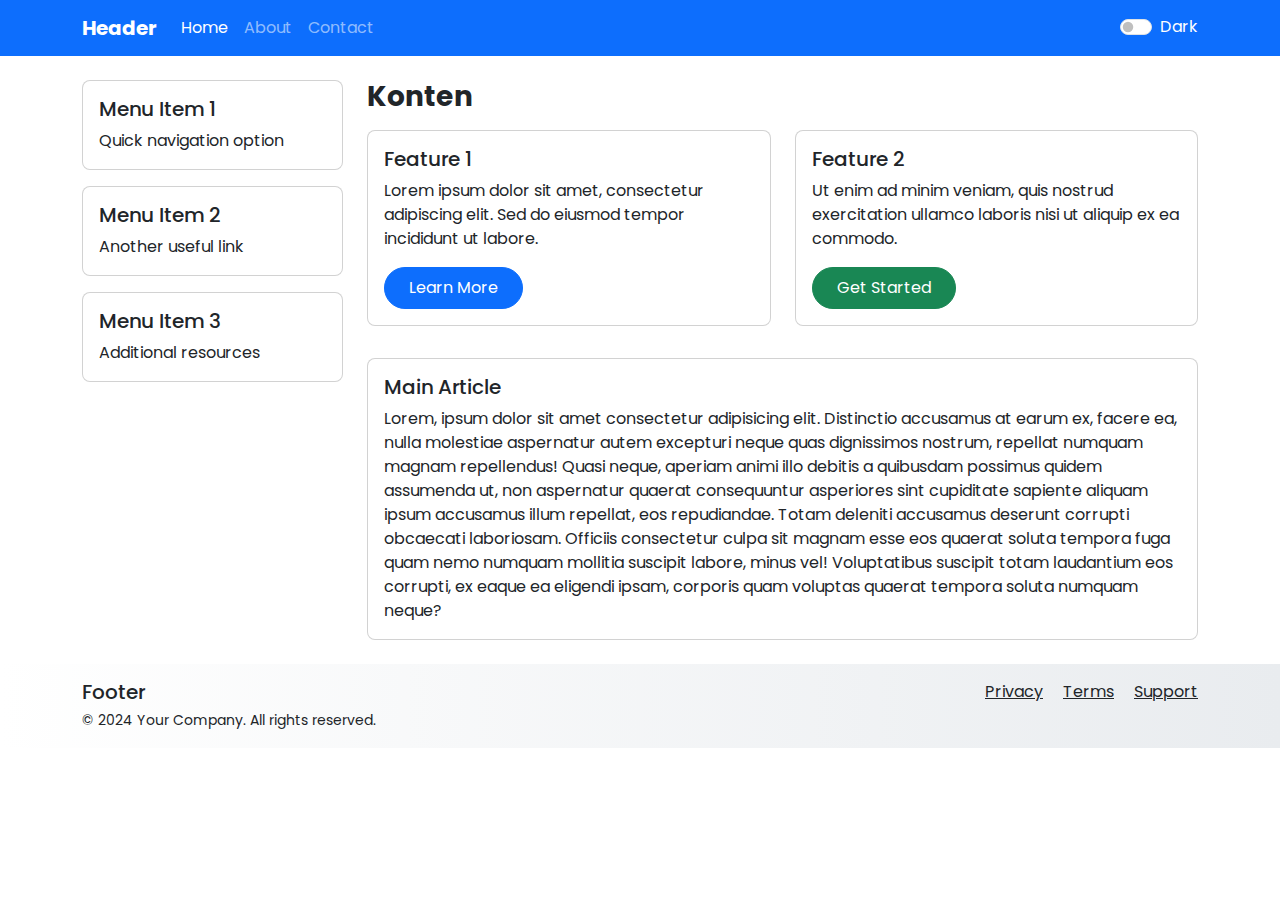
<file: week-06/index.html>
<!DOCTYPE html>

<html lang="en" data-bs-theme="light">
    <head>
        <meta charset="UTF-8">
        <meta name="viewport" content="width=device-width, initial-scale=1">
        <title>Bootstrap Layout</title>
        <!-- Bootstrap CSS -->
        <link href="https://cdn.jsdelivr.net/npm/bootstrap@5.3.3/dist/css/bootstrap.min.css" rel="stylesheet">
        <link href="https://fonts.googleapis.com/css2?family=Poppins:wght@400;600&display=swap" rel="stylesheet">
        <style>
            body {
                font-family: 'Poppins', sans-serif;
            }
            header {
                background: linear-gradient(90deg, var(--bs-primary), #6610f2);
            }
            footer{
                background: linear-gradient(90deg, var(--bs-body-bg), var(--bs-secondary-bg));
            }
            header h2, footer h5 {
                color: white;
            }
            .card {
                border-radius: 0.5rem;
            }
            .card.bg-dark {
                background-color: #212529;
            }
            .card:hover {
                transform: translateY(-5px);
                box-shadow: 0 8px 20px rgba(0,0,0,0.2);
                transition: 0.3s;
            }
            a.btn {
                border-radius: 50px;
                padding: 0.5rem 1.5rem;
            }
        </style>
    </head>

    <body class="bg-body">
        <!-- Header -->
        <header>
            <nav class="navbar navbar-expand-md navbar-dark bg-primary">
                <div class="container">
                <a class="navbar-brand fw-bold" href="#">Header</a>

                <!-- Tombol toggle untuk layar kecil -->
                <button class="navbar-toggler" type="button" data-bs-toggle="collapse" data-bs-target="#mainNavbar">
                    <span class="navbar-toggler-icon"></span>
                </button>

                <!-- Menu -->
                <div class="collapse navbar-collapse" id="mainNavbar">
                    <ul class="navbar-nav me-auto mb-2 mb-md-0">
                        <li class="nav-item">
                            <a class="nav-link active" href="#">Home</a>
                        </li>
                        <li class="nav-item">
                            <a class="nav-link" href="#">About</a>
                        </li>
                        <li class="nav-item">
                            <a class="nav-link" href="#">Contact</a>
                        </li>
                    </ul>

                    <!-- Dark mode switch di sisi kanan -->
                    <div class="form-check form-switch text-white">
                        <input class="form-check-input" type="checkbox" id="themeSwitch" aria-label="Toggle dark mode">
                        <label class="form-check-label" for="themeSwitch">Dark</label>
                    </div>
                </div>
                </div>
            </nav>
        </header>

        <!-- Main Content -->
        <div class="container my-4">
            <div class="row">
                <button class="btn btn-outline-primary mb-3 d-md-none" data-bs-toggle="collapse" data-bs-target="#sidebar">
                    Toggle Menu
                </button>
                
                <!-- Sidebar -->
                <aside id="sidebar" class="collapse d-md-block col-md-3">
                    <div class="card mb-3">
                        <div class="card-body">
                            <h5 class="card-title">Menu Item 1</h5>
                            <p class="card-text">Quick navigation option</p>
                        </div>
                    </div>
                    <div class="card mb-3">
                        <div class="card-body">
                            <h5 class="card-title">Menu Item 2</h5>
                            <p class="card-text">Another useful link</p>
                        </div>
                    </div>
                    <div class="card mb-3">
                        <div class="card-body">
                            <h5 class="card-title">Menu Item 3</h5>
                            <p class="card-text">Additional resources</p>
                        </div>
                    </div>
                </aside>
        
                <!-- Konten -->
                <main class="col-md-9">
                    <h3 class="fw-bold mb-3">Konten</h3>
                    <div class="row">
                        <div class="col-md-6 mb-3">
                            <div class="card bg-body text-body h-100">
                                <div class="card-body">
                                    <h5 class="card-title">Feature 1</h5>
                                    <p class="card-text">Lorem ipsum dolor sit amet, consectetur adipiscing elit. Sed do eiusmod tempor incididunt ut labore.</p>
                                    <a href="#" class="btn btn-primary">Learn More</a>
                                </div>
                            </div>
                        </div>
                        <div class="col-md-6 mb-3">
                            <div class="card bg-body text-body h-100">
                                <div class="card-body">
                                    <h5 class="card-title">Feature 2</h5>
                                    <p class="card-text">Ut enim ad minim veniam, quis nostrud exercitation ullamco laboris nisi ut aliquip ex ea commodo.</p>
                                    <a href="#" class="btn btn-success">Get Started</a>
                                </div>
                            </div>
                        </div>
                    </div>
                    <div class="card bg-body text-body mt-3">
                        <div class="card-body">
                            <h5 class="card-title">Main Article</h5>
                            <p class="card-text">
                                Lorem, ipsum dolor sit amet consectetur adipisicing elit. Distinctio accusamus at earum ex, facere ea, nulla molestiae aspernatur autem excepturi neque quas dignissimos nostrum, repellat numquam magnam repellendus! Quasi neque, aperiam animi illo debitis a quibusdam possimus quidem assumenda ut, non aspernatur quaerat consequuntur asperiores sint cupiditate sapiente aliquam ipsum accusamus illum repellat, eos repudiandae. Totam deleniti accusamus deserunt corrupti obcaecati laboriosam. Officiis consectetur culpa sit magnam esse eos quaerat soluta tempora fuga quam nemo numquam mollitia suscipit labore, minus vel! Voluptatibus suscipit totam laudantium eos corrupti, ex eaque ea eligendi ipsam, corporis quam voluptas quaerat tempora soluta numquam neque?
                            </p>
                        </div>
                    </div>
                </main>
            </div>
        </div>
                
        <!-- Footer -->
        <footer class="bg-dark text-body py-3">
            <div class="container d-flex justify-content-between">
                <div>
                    <h5 class="text-body mb-1">Footer</h5>
                    <small>© 2024 Your Company. All rights reserved.</small>
                </div>
                <div>
                    <a href="#" class="text-body me-3">Privacy</a>
                    <a href="#" class="text-body me-3">Terms</a>
                    <a href="#" class="text-body">Support</a>
                </div>
            </div>
        </footer>
        
        <!-- Bootstrap JS -->
        <script src="https://cdn.jsdelivr.net/npm/bootstrap@5.3.3/dist/js/bootstrap.bundle.min.js"></script>

        <script>
            // Elemen root dan switch
            const root = document.documentElement; // <html>
            const switchEl = document.getElementById('themeSwitch');

            // Muat preferensi awal
            const savedTheme = localStorage.getItem('theme');
            const initialTheme = savedTheme ? savedTheme : 'light';
            root.setAttribute('data-bs-theme', initialTheme);
            switchEl.checked = initialTheme === 'dark';

            // Toggle saat user klik switch
            switchEl.addEventListener('change', function () {
                const nextTheme = this.checked ? 'dark' : 'light';
                root.setAttribute('data-bs-theme', nextTheme);
                localStorage.setItem('theme', nextTheme);
            });
        </script>
    </body>
</html>
</file>
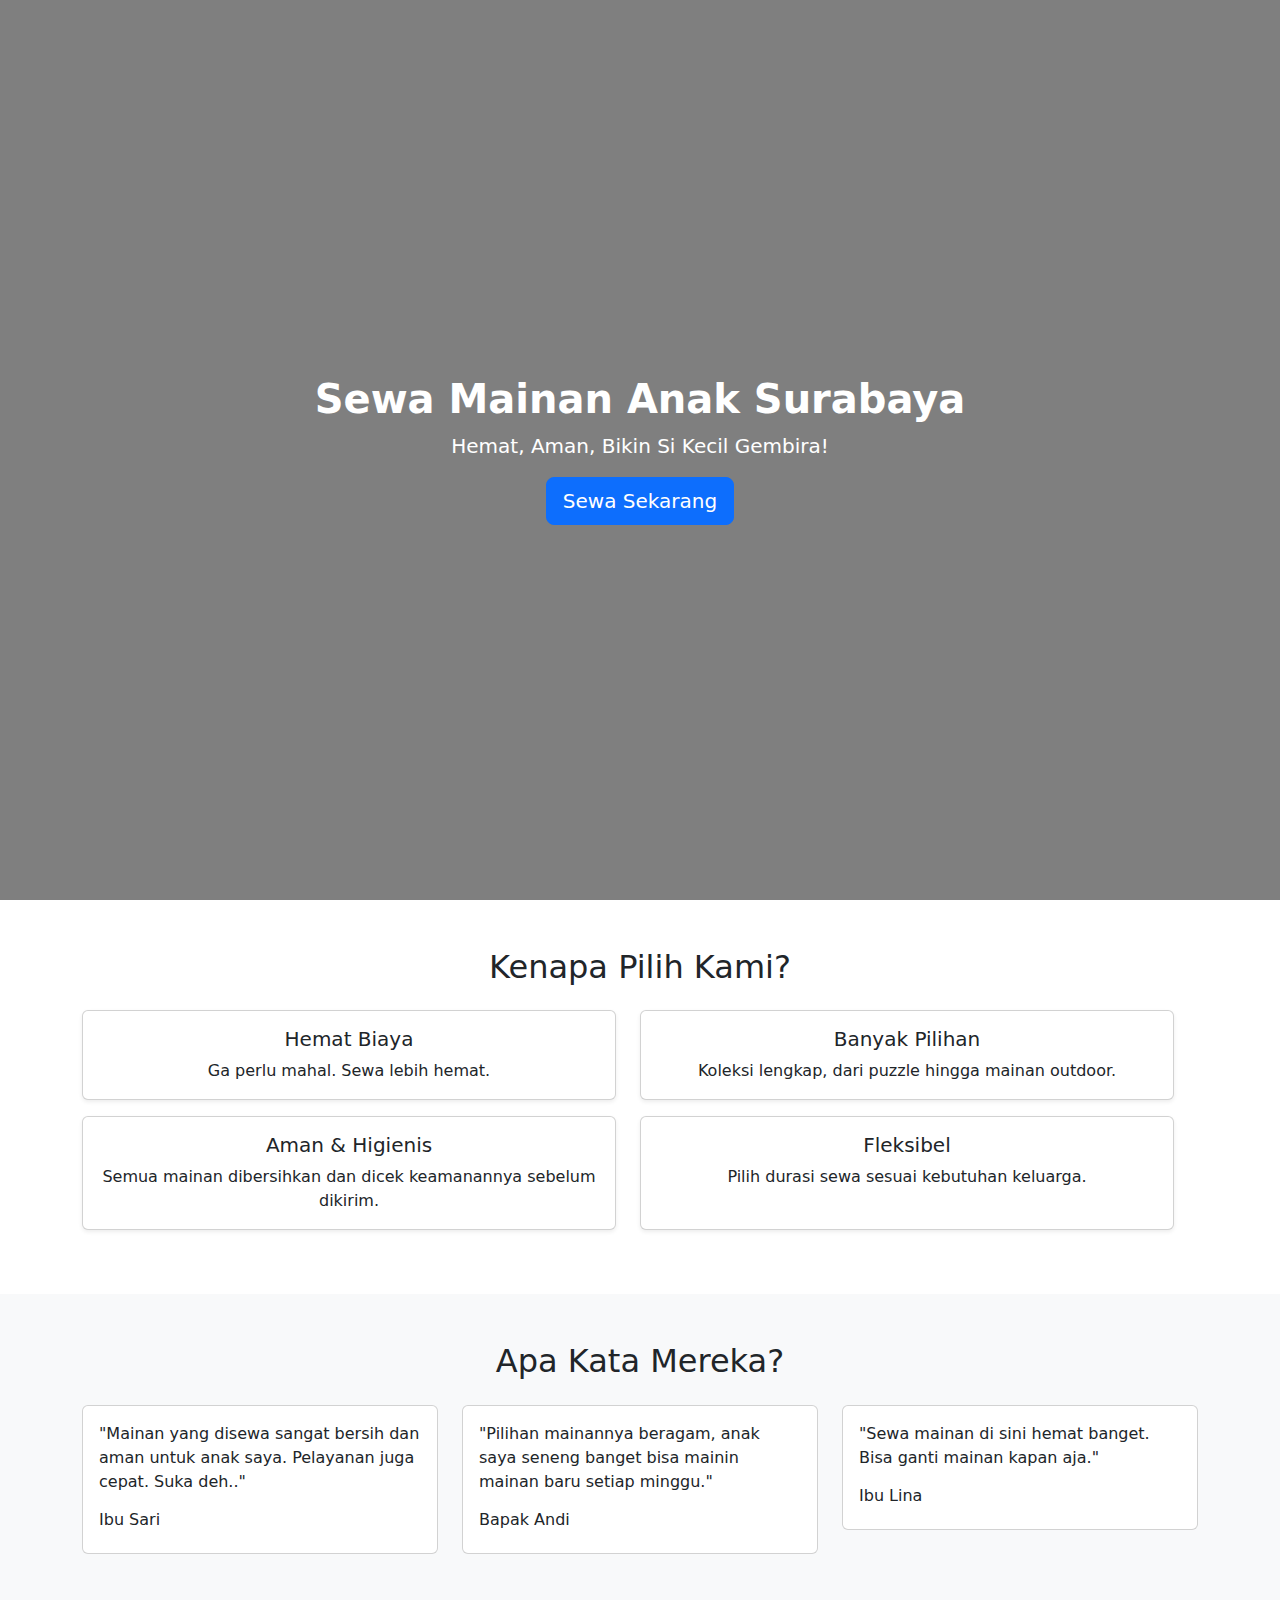
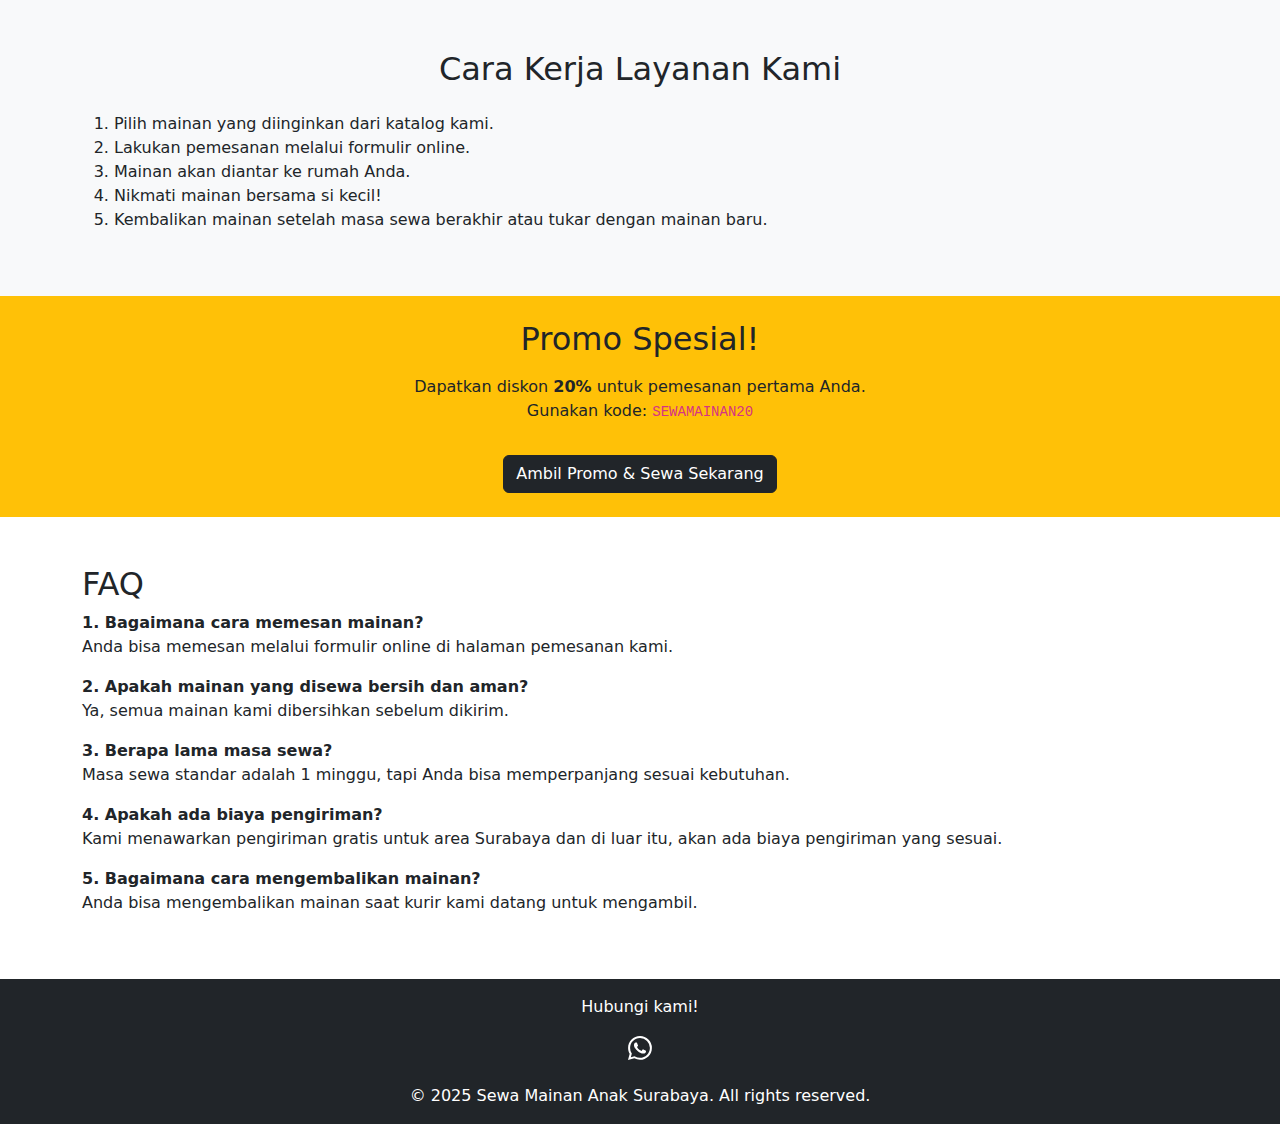
<file: week-09/index.html>
<!DOCTYPE html>
<html lang="id">
<head>
    <meta charset="UTF-8">
    <meta name="viewport" content="width=device-width, initial-scale=1.0">
    <title>Sewa Mainan Anak Surabaya</title>
    <link href="https://cdn.jsdelivr.net/npm/bootstrap@5.3.2/dist/css/bootstrap.min.css" rel="stylesheet">
</head>

<body>
    <!-- Hero Section -->
    <header class="text-center text-white d-flex align-items-center justify-content-center"
        style="background: url('https://cdn.firstcry.com/education/2022/11/06094158/Toy-Names-For-Kids.jpg') no-repeat center center/cover; position: relative; height : 100vh;">
        
        <div style="position: absolute; top: 0; left: 0; width: 100%; height: 100%; background-color: rgba(0, 0, 0, 0.5);"></div>
        
        <div class="position-relative">
            <h1 class="fw-bold">Sewa Mainan Anak Surabaya</h1>
            <p class="lead">Hemat, Aman, Bikin Si Kecil Gembira!</p>
            <a href="pesan.html" class="btn btn-primary btn-lg">Sewa Sekarang</a>
        </div>
    </header>

    <!-- Benefit Section -->
    <section class="container py-5">
        <h2 class="text-center mb-4">Kenapa Pilih Kami?</h2>
        <div class="row text-center">
            <div class="row">
                <div class="col-md-6 mb-3">
                    <div class="card shadow-sm h-100">
                        <div class="card-body">
                            <h5 class="card-title">Hemat Biaya</h5>
                            <p class="card-text">Ga perlu mahal. Sewa lebih hemat.</p>
                        </div>
                    </div>
                </div>
                <div class="col-md-6 mb-3">
                    <div class="card shadow-sm h-100">
                        <div class="card-body">
                            <h5 class="card-title">Banyak Pilihan</h5>
                            <p class="card-text">Koleksi lengkap, dari puzzle hingga mainan outdoor.</p>
                        </div>
                    </div>
                </div>
                <div class="col-md-6 mb-3">
                    <div class="card shadow-sm h-100">
                        <div class="card-body">
                            <h5 class="card-title">Aman & Higienis</h5>
                            <p class="card-text">Semua mainan dibersihkan dan dicek keamanannya sebelum dikirim.</p>
                        </div>
                    </div>
                </div>
                <div class="col-md-6 mb-3">
                    <div class="card shadow-sm h-100">
                        <div class="card-body">
                            <h5 class="card-title">Fleksibel</h5>
                            <p class="card-text">Pilih durasi sewa sesuai kebutuhan keluarga.</p>
                        </div>
                    </div>
                </div>
            </div>
        </div>
    </section>
    
    <!-- Testimoni -->
    <section class="bg-light py-5">
        <div class="container">
            <h2 class="text-center mb-4">Apa Kata Mereka?</h2>
            <div class="row">
                <div class="col-md-4">
                    <div class="card p-3">
                        <blockquote>"Mainan yang disewa sangat bersih dan aman untuk anak saya. Pelayanan juga cepat. Suka deh.."</blockquote>
                        <h6>Ibu Sari</h6>
                    </div>
                </div>
                <div class="col-md-4">
                    <div class="card p-3">
                        <blockquote>"Pilihan mainannya beragam, anak saya seneng banget bisa mainin mainan baru setiap minggu."</blockquote>
                        <h6>Bapak Andi</h6>
                    </div>
                </div>
                <div class="col-md-4">
                    <div class="card p-3">
                        <blockquote>"Sewa mainan di sini hemat banget. Bisa ganti mainan kapan aja."</blockquote>
                        <h6>Ibu Lina</h6>
                    </div>
                </div>
            </div>
        </div>
    </section>
    
    <!-- Penjelasan Layanan -->
    <section class="bg-light py-5">
        <div class="container">
            <h2 class="text-center mb-4">Cara Kerja Layanan Kami</h2>
            <ol>
                <li>Pilih mainan yang diinginkan dari katalog kami.</li>
                <li>Lakukan pemesanan melalui formulir online.</li>
                <li>Mainan akan diantar ke rumah Anda.</li>
                <li>Nikmati mainan bersama si kecil!</li>
                <li>Kembalikan mainan setelah masa sewa berakhir atau tukar dengan mainan baru.</li>
            </ol>
        </div>
    </section>

    <!-- Promo -->
    <section class="bg-warning text-center p-4">
        <h2 class="mb-3">Promo Spesial!</h2>
        <p class="mb-0">Dapatkan diskon <b>20%</b> untuk pemesanan pertama Anda.</p>
        <p>Gunakan kode: <code>SEWAMAINAN20</code></p>
        <a href="pesan.html" class="btn btn-dark mt-3">Ambil Promo & Sewa Sekarang</a>
    </section>

    <!-- FAQ -->
    <section class="container py-5">
        <h2>FAQ</h2>
        <p><strong>1. Bagaimana cara memesan mainan?</strong><br>
        Anda bisa memesan melalui formulir online di halaman pemesanan kami.</p>
        <p><strong>2. Apakah mainan yang disewa bersih dan aman?</strong><br>
        Ya, semua mainan kami dibersihkan sebelum dikirim.</p>
        <p><strong>3. Berapa lama masa sewa?</strong><br>
        Masa sewa standar adalah 1 minggu, tapi Anda bisa memperpanjang sesuai kebutuhan.</p>
        <p><strong>4. Apakah ada biaya pengiriman?</strong><br>
        Kami menawarkan pengiriman gratis untuk area Surabaya dan di luar itu, akan ada biaya pengiriman yang sesuai.</p>
        <p><strong>5. Bagaimana cara mengembalikan mainan?</strong><br>
        Anda bisa mengembalikan mainan saat kurir kami datang untuk mengambil.</p>
    </section>

    <!-- Footer -->
    <footer class="bg-dark text-white text-center p-3">
        <p>Hubungi kami!</p>
        <div class="socials">
            <a target="_blank" href="https://wa.me/6281336113246">
                <svg xmlns="http://www.w3.org/2000/svg" width="24" height="24" fill="white" class="bi bi-whatsapp" viewBox="0 0 16 16">
                    <path d="M13.601 2.326A7.85 7.85 0 0 0 7.994 0C3.627 0 .068 3.558.064 7.926c0 1.399.366 2.76 1.057 3.965L0 16l4.204-1.102a7.9 7.9 0 0 0 3.79.965h.004c4.368 0 7.926-3.558 7.93-7.93A7.9 7.9 0 0 0 13.6 2.326zM7.994 14.521a6.6 6.6 0 0 1-3.356-.92l-.24-.144-2.494.654.666-2.433-.156-.251a6.56 6.56 0 0 1-1.007-3.505c0-3.626 2.957-6.584 6.591-6.584a6.56 6.56 0 0 1 4.66 1.931 6.56 6.56 0 0 1 1.928 4.66c-.004 3.639-2.961 6.592-6.592 6.592m3.615-4.934c-.197-.099-1.17-.578-1.353-.646-.182-.065-.315-.099-.445.099-.133.197-.513.646-.627.775-.114.133-.232.148-.43.05-.197-.1-.836-.308-1.592-.985-.59-.525-.985-1.175-1.103-1.372-.114-.198-.011-.304.088-.403.087-.088.197-.232.296-.346.1-.114.133-.198.198-.33.065-.134.034-.248-.015-.347-.05-.099-.445-1.076-.612-1.47-.16-.389-.323-.335-.445-.34-.114-.007-.247-.007-.38-.007a.73.73 0 0 0-.529.247c-.182.198-.691.677-.691 1.654s.71 1.916.81 2.049c.098.133 1.394 2.132 3.383 2.992.47.205.84.326 1.129.418.475.152.904.129 1.246.08.38-.058 1.171-.48 1.338-.943.164-.464.164-.86.114-.943-.049-.084-.182-.133-.38-.232"/>
                </svg>
            </a>
        </div>
        <br>
        <p class="mb-0">&copy; 2025 Sewa Mainan Anak Surabaya. All rights reserved.</p>
    </footer>

</body>
</html>
</file>
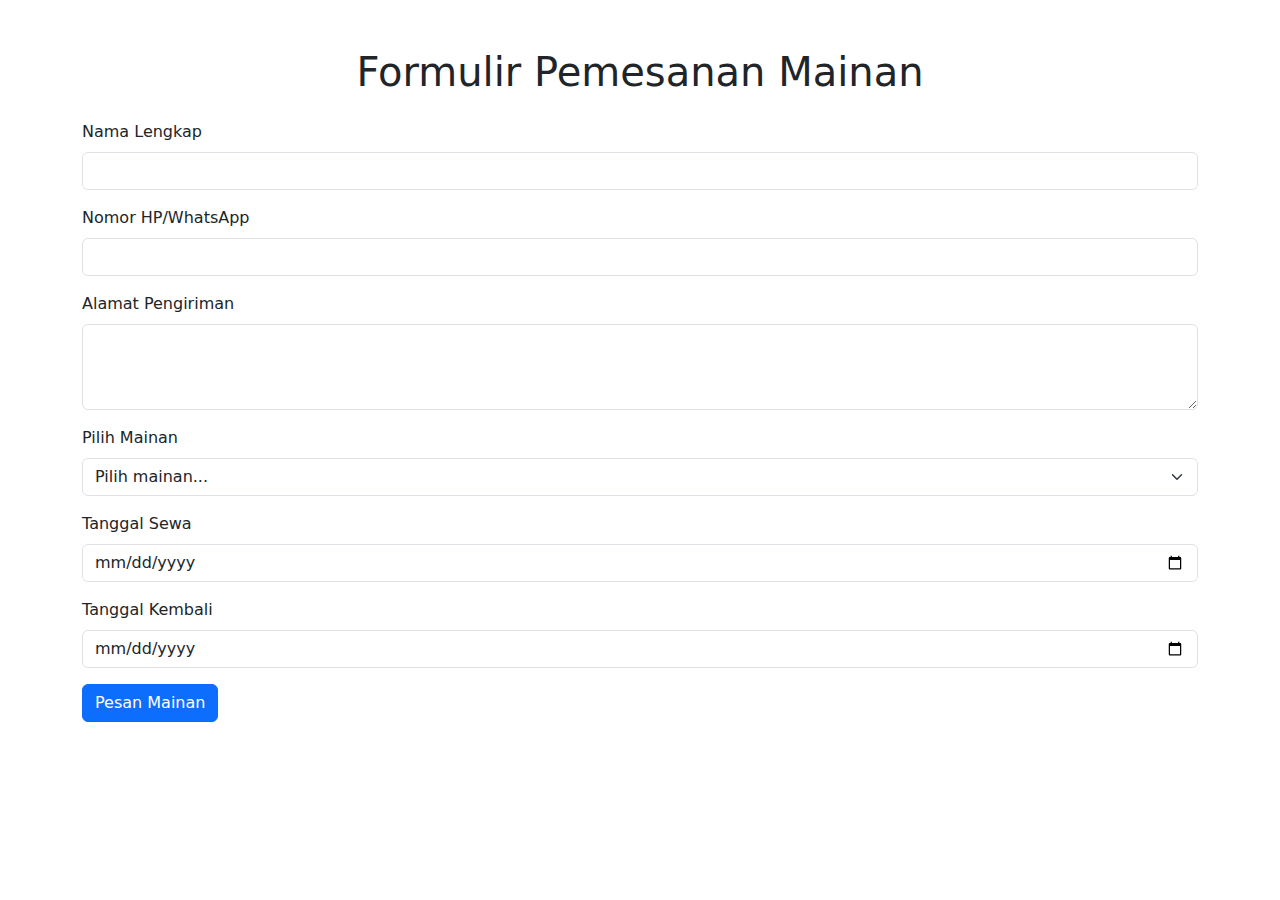
<file: week-09/pesan.html>
<!DOCTYPE html>
<html lang="id">
<head>
    <meta charset="UTF-8">
    <meta name="viewport" content="width=device-width, initial-scale=1.0">
    <title>Pesan Mainan - Sewa Mainan Surabaya</title>
    <link href="https://cdn.jsdelivr.net/npm/bootstrap@5.3.2/dist/css/bootstrap.min.css" rel="stylesheet">
</head>
<body>

    <div class="container py-5">
        <h1 class="mb-4 text-center">Formulir Pemesanan Mainan</h1>
        <form>
            <div class="mb-3">
                <label class="form-label">Nama Lengkap</label>
                <input type="text" class="form-control" required>
            </div>
            <div class="mb-3">
                <label class="form-label">Nomor HP/WhatsApp</label>
                <input type="tel" class="form-control" required>
            </div>
            <div class="mb-3">
                <label class="form-label">Alamat Pengiriman</label>
                <textarea class="form-control" rows="3" required></textarea>
            </div>
            <div class="mb-3">
                <label for="toy" class="form-label">Pilih Mainan</label>
                <select class="form-select" id="toy" name="toy" required>
                    <option value="" disabled selected>Pilih mainan...</option>
                    <option value="mainan1">Mobil</option>
                    <option value="mainan2">Lego</option>
                    <option value="mainan3">Perosotan</option>
                </select>
            </div>
            <div class="mb-3">
                <label class="form-label">Tanggal Sewa</label>
                <input type="date" class="form-control" required>
            </div>
            <div class="mb-3">
                <label class="form-label">Tanggal Kembali</label>
                <input type="date" class="form-control" required>
            </div>
            <button type="submit" class="btn btn-primary">Pesan Mainan</button>
    </div>
    
</body>
</html>
</file>
